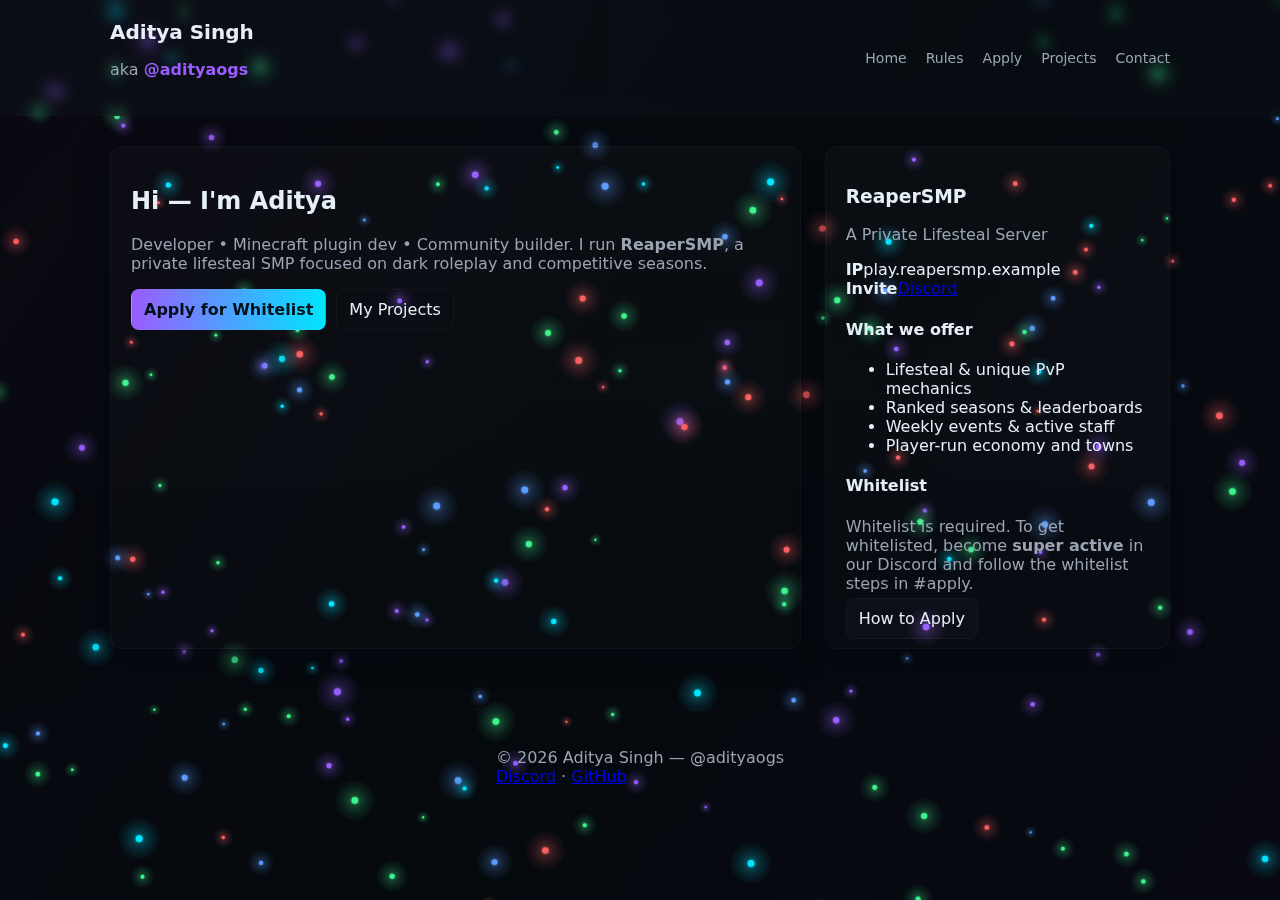
<file: index.html>
<!doctype html>
<html lang="en">
<head>
  <meta charset="utf-8" />
  <meta name="viewport" content="width=device-width,initial-scale=1" />
  <title>Home — Aditya Singh | ReaperSMP</title>
  <meta name="description" content="Aditya Singh (adityaogs) — ReaperSMP & projects." />
  <link rel="stylesheet" href="style.css" />
</head>
<body class="accent-purple">
  <div class="bg-wrap">
    <canvas id="bgCanvas"></canvas>
    <div class="gradient-overlay"></div>
  </div>
  
<header class="nav">
  <div class="container nav-inner">
    <div class="brand">
      <h1>Aditya Singh</h1>
      <p class="muted">aka <span class="highlight">@adityaogs</span></p>
    </div>
    <nav class="links">
      <a href="index.html">Home</a>
      <a href="rules.html">Rules</a>
      <a href="apply.html">Apply</a>
      <a href="projects.html">Projects</a>
      <a href="contact.html">Contact</a>
    </nav>
  </div>
</header>

  <main class="container main-grid">
    <section id="about" class="card hero">
  <h2>Hi — I'm Aditya</h2>
  <p class="lead">Developer • Minecraft plugin dev • Community builder. I run <strong>ReaperSMP</strong>, a private lifesteal SMP focused on dark roleplay and competitive seasons.</p>
  <div class="actions">
    <a class="btn btn-primary" href="apply.html">Apply for Whitelist</a>
    <a class="btn" href="projects.html">My Projects</a>
  </div>
</section>

<aside class="card server-card" id="server">
  <h3>ReaperSMP</h3>
  <p class="muted">A Private Lifesteal Server</p>
  <div class="meta">
    <div><strong>IP</strong><span>play.reapersmp.example</span></div>
    <div><strong>Invite</strong><span><a class="link" href="https://discord.gg/your-server" target="_blank" rel="noreferrer">Discord</a></span></div>
  </div>
  <h4>What we offer</h4>
  <ul class="features">
    <li>Lifesteal & unique PvP mechanics</li>
    <li>Ranked seasons & leaderboards</li>
    <li>Weekly events & active staff</li>
    <li>Player-run economy and towns</li>
  </ul>
  <h4>Whitelist</h4>
  <p class="muted">Whitelist is required. To get whitelisted, become <strong>super active</strong> in our Discord and follow the whitelist steps in #apply.</p>
  <a class="btn btn-ghost" href="apply.html">How to Apply</a>
</aside>

  </main>
  
<footer class="footer">
  <div class="container foot-inner">
    <div>© <span id="year-footer"></span> Aditya Singh — <span class="muted">@adityaogs</span></div>
    <div class="foot-links"><a href="https://discord.gg/your-server" target="_blank" rel="noreferrer">Discord</a> · <a href="https://github.com/adityaogs" target="_blank" rel="noreferrer">GitHub</a></div>
  </div>
</footer>

  <script src="script.js"></script>
</body>
</html>
</file>
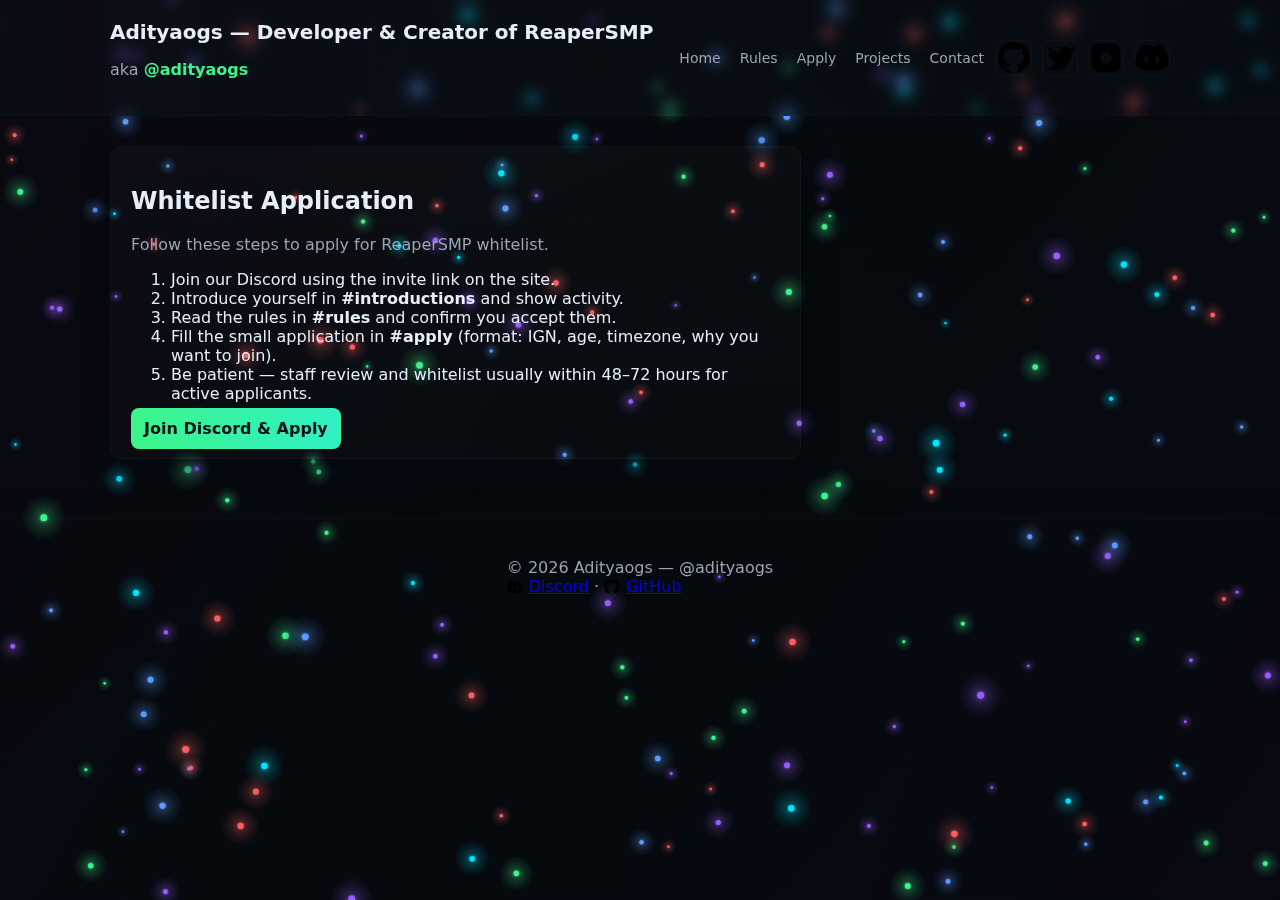
<file: apply.html>
<!doctype html>
<html lang="en">
<head>
  <meta charset="utf-8" />
  <meta name="viewport" content="width=device-width,initial-scale=1" />
  <title>Apply — ReaperSMP</title>
  <meta name="description" content="Adityaogs — ReaperSMP & projects." />
  <link rel="stylesheet" href="style.css" />
</head>
<body class="accent-green">
  <div class="bg-wrap"><canvas id="bgCanvas"></canvas><div class="gradient-overlay"></div></div>
  <header class="nav">
  <div class="container nav-inner">
    <div class="brand">
      <h1>Adityaogs — Developer &amp; Creator of ReaperSMP</h1>
      <p class="muted">aka <span class="highlight">@adityaogs</span></p>
    </div>
    <nav class="links">
      <a href="index.html">Home</a>
      <a href="rules.html">Rules</a>
      <a href="apply.html">Apply</a>
      <a href="projects.html">Projects</a>
      <a href="contact.html">Contact</a>
    </nav>
    <div class="socials">
      <a href="https://github.com/adityaogs" target="_blank" rel="noreferrer" title="GitHub"><img src="assets/icons/github.svg" alt="GitHub"></a>
      <a href="https://twitter.com/adityaogs" target="_blank" rel="noreferrer" title="Twitter"><img src="assets/icons/twitter.svg" alt="Twitter"></a>
      <a href="https://instagram.com/adityaogs" target="_blank" rel="noreferrer" title="Instagram"><img src="assets/icons/instagram.svg" alt="Instagram"></a>
      <a href="https://discord.gg/yourserver" target="_blank" rel="noreferrer" title="Discord"><img src="assets/icons/discord.svg" alt="Discord"></a>
    </div>
  </div>
</header>

  <main class="container main-grid">
    <section class="card">
  <h2>Whitelist Application</h2>
  <p class="muted">Follow these steps to apply for ReaperSMP whitelist.</p>
  <ol class="apply-steps">
    <li>Join our Discord using the invite link on the site.</li>
    <li>Introduce yourself in <strong>#introductions</strong> and show activity.</li>
    <li>Read the rules in <strong>#rules</strong> and confirm you accept them.</li>
    <li>Fill the small application in <strong>#apply</strong> (format: IGN, age, timezone, why you want to join).</li>
    <li>Be patient — staff review and whitelist usually within 48–72 hours for active applicants.</li>
  </ol>
  <a class="btn btn-primary" href="https://discord.gg/yourserver" target="_blank" rel="noreferrer">Join Discord & Apply</a>
</section>

  </main>
  <footer class="footer">
  <div class="container">
    <div>© <span id="year-footer"></span> Adityaogs — <span class="muted">@adityaogs</span></div>
    <div class="foot-links">
      <a href="https://discord.gg/yourserver" target="_blank" rel="noreferrer"><img src="assets/icons/discord.svg" alt="Discord" style="width:16px;height:16px;vertical-align:middle;margin-right:6px">Discord</a>
      · <a href="https://github.com/adityaogs" target="_blank" rel="noreferrer"><img src="assets/icons/github.svg" alt="GitHub" style="width:16px;height:16px;vertical-align:middle;margin-right:6px">GitHub</a>
    </div>
  </div>
</footer>

  <script src="script.js"></script>
</body>
</html>
</file>
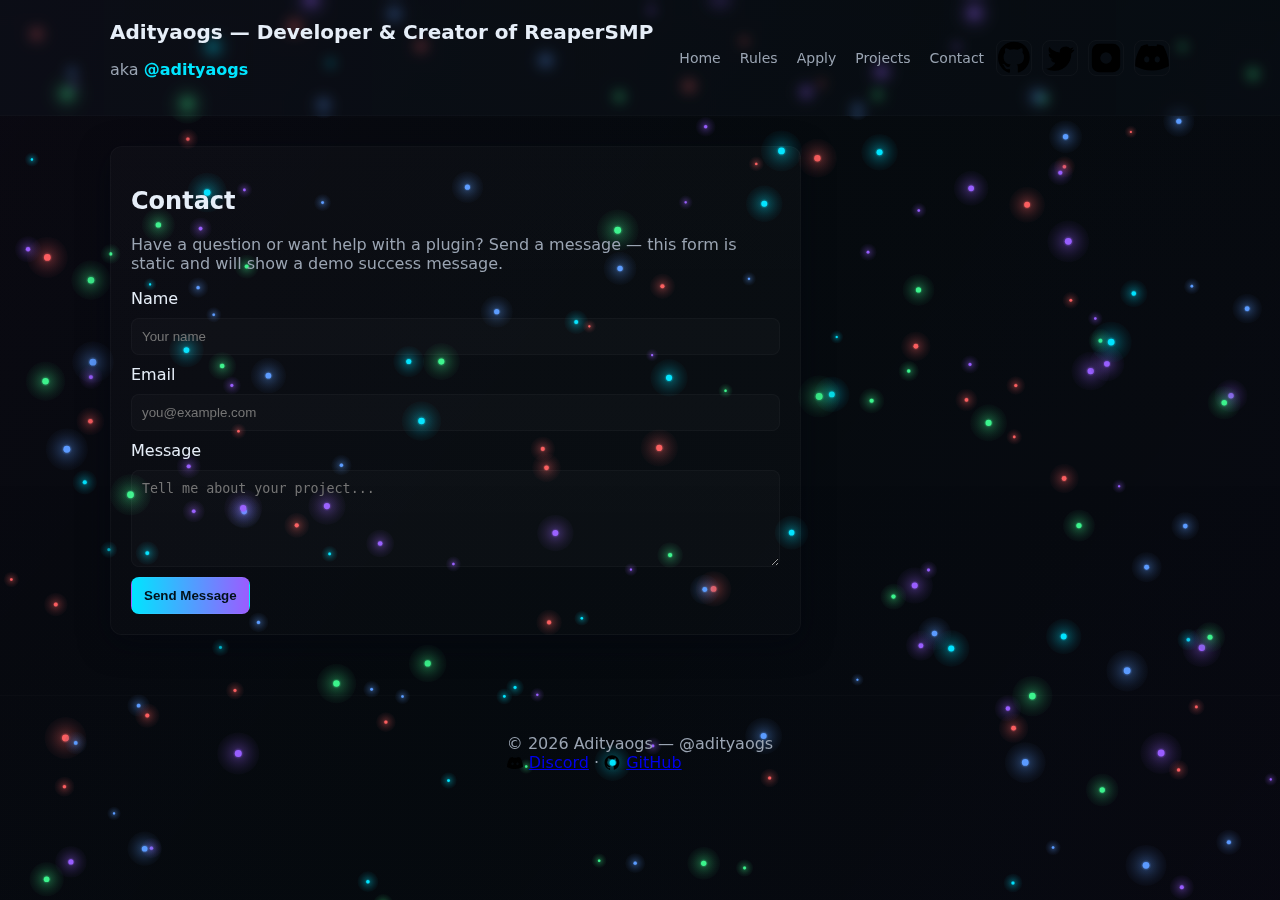
<file: contact.html>
<!doctype html>
<html lang="en">
<head>
  <meta charset="utf-8" />
  <meta name="viewport" content="width=device-width,initial-scale=1" />
  <title>Contact — Adityaogs</title>
  <meta name="description" content="Adityaogs — ReaperSMP & projects." />
  <link rel="stylesheet" href="style.css" />
</head>
<body class="accent-cyan">
  <div class="bg-wrap"><canvas id="bgCanvas"></canvas><div class="gradient-overlay"></div></div>
  <header class="nav">
  <div class="container nav-inner">
    <div class="brand">
      <h1>Adityaogs — Developer &amp; Creator of ReaperSMP</h1>
      <p class="muted">aka <span class="highlight">@adityaogs</span></p>
    </div>
    <nav class="links">
      <a href="index.html">Home</a>
      <a href="rules.html">Rules</a>
      <a href="apply.html">Apply</a>
      <a href="projects.html">Projects</a>
      <a href="contact.html">Contact</a>
    </nav>
    <div class="socials">
      <a href="https://github.com/adityaogs" target="_blank" rel="noreferrer" title="GitHub"><img src="assets/icons/github.svg" alt="GitHub"></a>
      <a href="https://twitter.com/adityaogs" target="_blank" rel="noreferrer" title="Twitter"><img src="assets/icons/twitter.svg" alt="Twitter"></a>
      <a href="https://instagram.com/adityaogs" target="_blank" rel="noreferrer" title="Instagram"><img src="assets/icons/instagram.svg" alt="Instagram"></a>
      <a href="https://discord.gg/yourserver" target="_blank" rel="noreferrer" title="Discord"><img src="assets/icons/discord.svg" alt="Discord"></a>
    </div>
  </div>
</header>

  <main class="container main-grid">
    <section class="card contact">
  <h2>Contact</h2>
  <p class="muted">Have a question or want help with a plugin? Send a message — this form is static and will show a demo success message.</p>
  <form id="contactForm" class="form">
    <label for="name">Name</label>
    <input id="name" name="name" type="text" placeholder="Your name" required />
    <label for="email">Email</label>
    <input id="email" name="email" type="email" placeholder="you@example.com" required />
    <label for="message">Message</label>
    <textarea id="message" name="message" rows="5" placeholder="Tell me about your project..." required></textarea>
    <div class="form-actions">
      <button type="submit" class="btn btn-primary">Send Message</button>
    </div>
  </form>
</section>

  </main>
  <footer class="footer">
  <div class="container">
    <div>© <span id="year-footer"></span> Adityaogs — <span class="muted">@adityaogs</span></div>
    <div class="foot-links">
      <a href="https://discord.gg/yourserver" target="_blank" rel="noreferrer"><img src="assets/icons/discord.svg" alt="Discord" style="width:16px;height:16px;vertical-align:middle;margin-right:6px">Discord</a>
      · <a href="https://github.com/adityaogs" target="_blank" rel="noreferrer"><img src="assets/icons/github.svg" alt="GitHub" style="width:16px;height:16px;vertical-align:middle;margin-right:6px">GitHub</a>
    </div>
  </div>
</footer>

  <script src="script.js"></script>
</body>
</html>
</file>
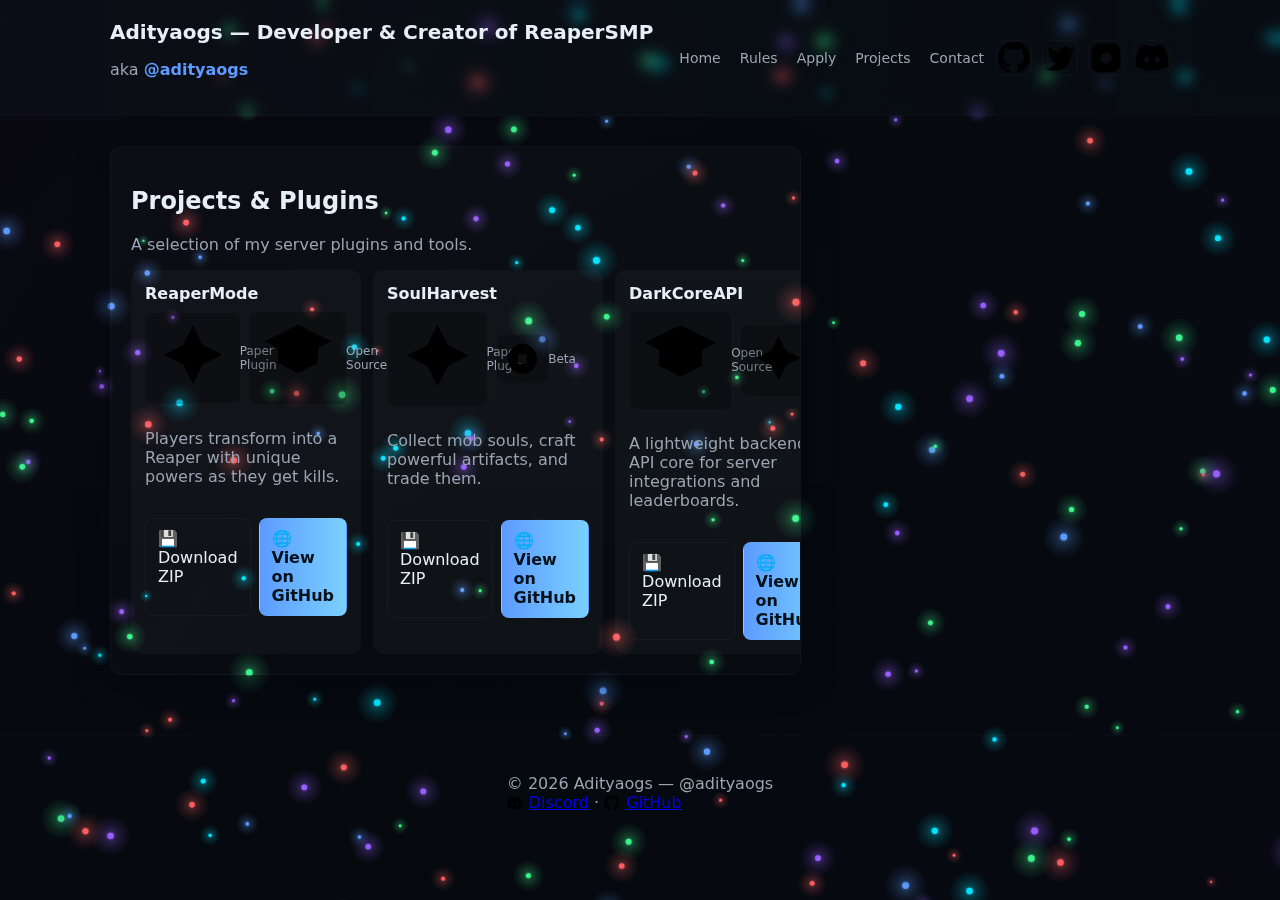
<file: projects.html>
<!doctype html>
<html lang="en">
<head>
  <meta charset="utf-8" />
  <meta name="viewport" content="width=device-width,initial-scale=1" />
  <title>Projects — Adityaogs</title>
  <meta name="description" content="Adityaogs — ReaperSMP & projects." />
  <link rel="stylesheet" href="style.css" />
</head>
<body class="accent-blue">
  <div class="bg-wrap"><canvas id="bgCanvas"></canvas><div class="gradient-overlay"></div></div>
  <header class="nav">
  <div class="container nav-inner">
    <div class="brand">
      <h1>Adityaogs — Developer &amp; Creator of ReaperSMP</h1>
      <p class="muted">aka <span class="highlight">@adityaogs</span></p>
    </div>
    <nav class="links">
      <a href="index.html">Home</a>
      <a href="rules.html">Rules</a>
      <a href="apply.html">Apply</a>
      <a href="projects.html">Projects</a>
      <a href="contact.html">Contact</a>
    </nav>
    <div class="socials">
      <a href="https://github.com/adityaogs" target="_blank" rel="noreferrer" title="GitHub"><img src="assets/icons/github.svg" alt="GitHub"></a>
      <a href="https://twitter.com/adityaogs" target="_blank" rel="noreferrer" title="Twitter"><img src="assets/icons/twitter.svg" alt="Twitter"></a>
      <a href="https://instagram.com/adityaogs" target="_blank" rel="noreferrer" title="Instagram"><img src="assets/icons/instagram.svg" alt="Instagram"></a>
      <a href="https://discord.gg/yourserver" target="_blank" rel="noreferrer" title="Discord"><img src="assets/icons/discord.svg" alt="Discord"></a>
    </div>
  </div>
</header>

  <main class="container main-grid">
    <section class="card">
  <h2>Projects & Plugins</h2>
  <p class="muted">A selection of my server plugins and tools.</p>
  <div class="project-grid">
    <article class="project">
      <h4>ReaperMode</h4>
      <div class="badges">
        <span class="badge"><img src="assets/icons/badge-plugin.svg" alt=""> Paper Plugin</span>
        <span class="badge"><img src="assets/icons/badge-oss.svg" alt=""> Open Source</span>
      </div>
      <p class="muted small-note">Players transform into a Reaper with unique powers as they get kills.</p>
      <div style="margin-top:8px;display:flex;gap:8px">
        <a class="btn" href="downloads/reapermode.zip" download>💾 Download ZIP</a>
        <a class="btn btn-primary" href="https://github.com/adityaogs/reapermode" target="_blank" rel="noreferrer">🌐 View on GitHub</a>
      </div>
    </article>

    <article class="project">
      <h4>SoulHarvest</h4>
      <div class="badges">
        <span class="badge"><img src="assets/icons/badge-plugin.svg" alt=""> Paper Plugin</span>
        <span class="badge"><img src="assets/icons/badge-beta.svg" alt=""> Beta</span>
      </div>
      <p class="muted small-note">Collect mob souls, craft powerful artifacts, and trade them.</p>
      <div style="margin-top:8px;display:flex;gap:8px">
        <a class="btn" href="downloads/soulharvest.zip" download>💾 Download ZIP</a>
        <a class="btn btn-primary" href="https://github.com/adityaogs/soulharvest" target="_blank" rel="noreferrer">🌐 View on GitHub</a>
      </div>
    </article>

    <article class="project">
      <h4>DarkCoreAPI</h4>
      <div class="badges">
        <span class="badge"><img src="assets/icons/badge-oss.svg" alt=""> Open Source</span>
        <span class="badge"><img src="assets/icons/badge-plugin.svg" alt=""> Dev Tool</span>
      </div>
      <p class="muted small-note">A lightweight backend API core for server integrations and leaderboards.</p>
      <div style="margin-top:8px;display:flex;gap:8px">
        <a class="btn" href="downloads/darkcoreapi.zip" download>💾 Download ZIP</a>
        <a class="btn btn-primary" href="https://github.com/adityaogs/darkcoreapi" target="_blank" rel="noreferrer">🌐 View on GitHub</a>
      </div>
    </article>
  </div>
</section>

  </main>
  <footer class="footer">
  <div class="container">
    <div>© <span id="year-footer"></span> Adityaogs — <span class="muted">@adityaogs</span></div>
    <div class="foot-links">
      <a href="https://discord.gg/yourserver" target="_blank" rel="noreferrer"><img src="assets/icons/discord.svg" alt="Discord" style="width:16px;height:16px;vertical-align:middle;margin-right:6px">Discord</a>
      · <a href="https://github.com/adityaogs" target="_blank" rel="noreferrer"><img src="assets/icons/github.svg" alt="GitHub" style="width:16px;height:16px;vertical-align:middle;margin-right:6px">GitHub</a>
    </div>
  </div>
</footer>

  <script src="script.js"></script>
</body>
</html>
</file>
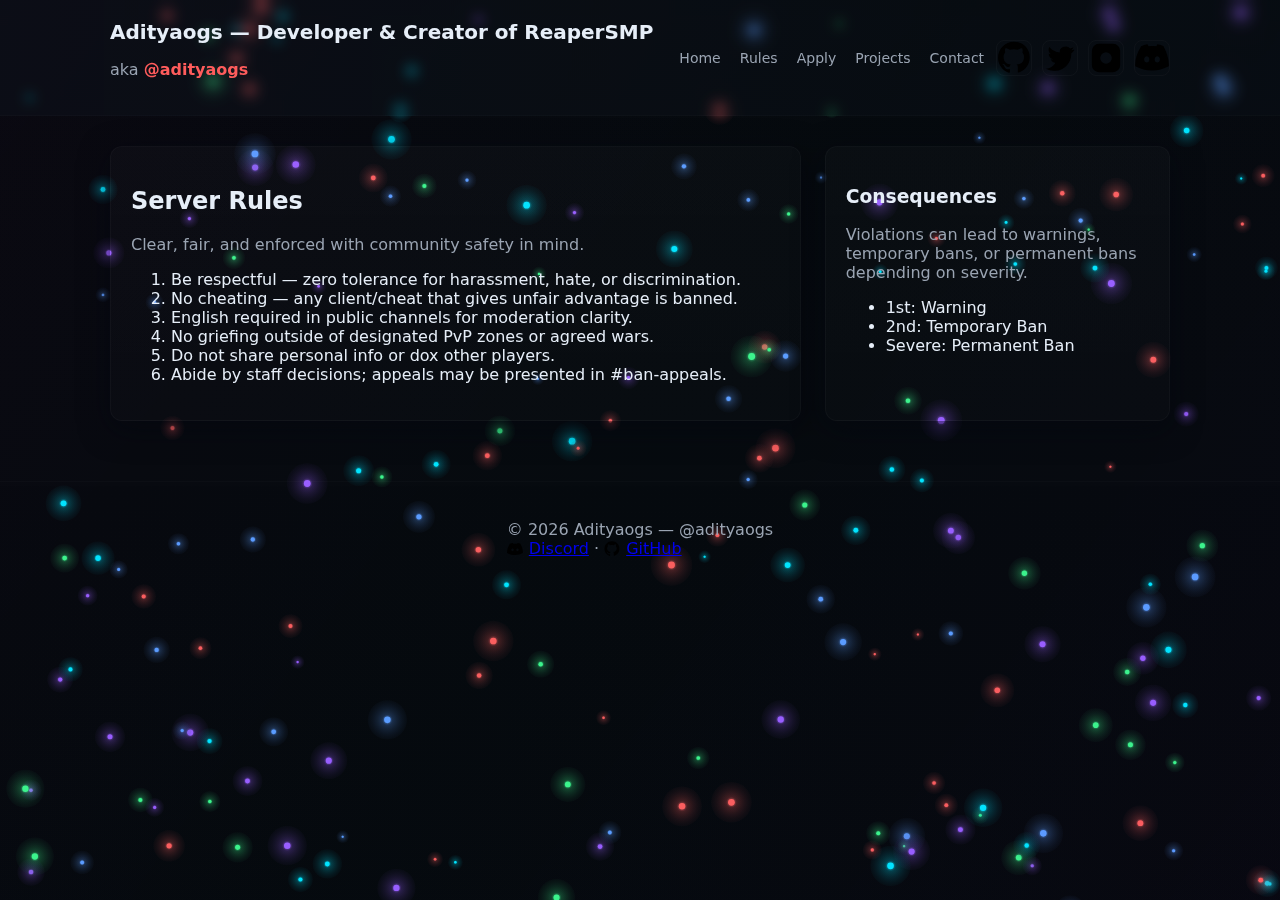
<file: rules.html>
<!doctype html>
<html lang="en">
<head>
  <meta charset="utf-8" />
  <meta name="viewport" content="width=device-width,initial-scale=1" />
  <title>Rules — ReaperSMP</title>
  <meta name="description" content="Adityaogs — ReaperSMP & projects." />
  <link rel="stylesheet" href="style.css" />
</head>
<body class="accent-red">
  <div class="bg-wrap"><canvas id="bgCanvas"></canvas><div class="gradient-overlay"></div></div>
  <header class="nav">
  <div class="container nav-inner">
    <div class="brand">
      <h1>Adityaogs — Developer &amp; Creator of ReaperSMP</h1>
      <p class="muted">aka <span class="highlight">@adityaogs</span></p>
    </div>
    <nav class="links">
      <a href="index.html">Home</a>
      <a href="rules.html">Rules</a>
      <a href="apply.html">Apply</a>
      <a href="projects.html">Projects</a>
      <a href="contact.html">Contact</a>
    </nav>
    <div class="socials">
      <a href="https://github.com/adityaogs" target="_blank" rel="noreferrer" title="GitHub"><img src="assets/icons/github.svg" alt="GitHub"></a>
      <a href="https://twitter.com/adityaogs" target="_blank" rel="noreferrer" title="Twitter"><img src="assets/icons/twitter.svg" alt="Twitter"></a>
      <a href="https://instagram.com/adityaogs" target="_blank" rel="noreferrer" title="Instagram"><img src="assets/icons/instagram.svg" alt="Instagram"></a>
      <a href="https://discord.gg/yourserver" target="_blank" rel="noreferrer" title="Discord"><img src="assets/icons/discord.svg" alt="Discord"></a>
    </div>
  </div>
</header>

  <main class="container main-grid">
    <section class="card">
  <h2>Server Rules</h2>
  <p class="muted">Clear, fair, and enforced with community safety in mind.</p>
  <ol class="rules-list">
    <li>Be respectful — zero tolerance for harassment, hate, or discrimination.</li>
    <li>No cheating — any client/cheat that gives unfair advantage is banned.</li>
    <li>English required in public channels for moderation clarity.</li>
    <li>No griefing outside of designated PvP zones or agreed wars.</li>
    <li>Do not share personal info or dox other players.</li>
    <li>Abide by staff decisions; appeals may be presented in #ban-appeals.</li>
  </ol>
</section>

<section class="card">
  <h3>Consequences</h3>
  <p class="muted">Violations can lead to warnings, temporary bans, or permanent bans depending on severity.</p>
  <ul class="features">
    <li>1st: Warning</li>
    <li>2nd: Temporary Ban</li>
    <li>Severe: Permanent Ban</li>
  </ul>
</section>

  </main>
  <footer class="footer">
  <div class="container">
    <div>© <span id="year-footer"></span> Adityaogs — <span class="muted">@adityaogs</span></div>
    <div class="foot-links">
      <a href="https://discord.gg/yourserver" target="_blank" rel="noreferrer"><img src="assets/icons/discord.svg" alt="Discord" style="width:16px;height:16px;vertical-align:middle;margin-right:6px">Discord</a>
      · <a href="https://github.com/adityaogs" target="_blank" rel="noreferrer"><img src="assets/icons/github.svg" alt="GitHub" style="width:16px;height:16px;vertical-align:middle;margin-right:6px">GitHub</a>
    </div>
  </div>
</footer>

  <script src="script.js"></script>
</body>
</html>
</file>
<file: style.css>
:root{
  --bg:#06060a;
  --muted:#9aa4b2;
  --accent1:#9b5cff;
  --accent2:#00e5ff;
  --glass: rgba(255,255,255,0.03);
}
body.accent-purple{--accent1:#9b5cff;--accent2:#00e5ff}
body.accent-red{--accent1:#ff5c5c;--accent2:#ff9b5c}
body.accent-green{--accent1:#3cf58a;--accent2:#2ff0c5}
body.accent-blue{--accent1:#5c9bff;--accent2:#7ad0ff}
body.accent-cyan{--accent1:#00e5ff;--accent2:#9b5cff}

*{box-sizing:border-box}
html,body{height:100%}
body{margin:0;font-family:Inter,system-ui,Arial;background:var(--bg);color:#e6eef8;-webkit-font-smoothing:antialiased;overflow-x:hidden}
.container{max-width:1100px;margin:0 auto;padding:20px}
.nav{position:sticky;top:0;background:linear-gradient(90deg,rgba(15,23,32,0.35),rgba(15,23,32,0.18));border-bottom:1px solid rgba(255,255,255,0.02);backdrop-filter:blur(6px)}
.nav-inner{display:flex;align-items:center;justify-content:space-between}
.brand h1{margin:0;font-size:20px}
.links a{color:var(--muted);text-decoration:none;margin-left:14px;font-size:14px}
.links a:hover{color:var(--accent1)}

/* social icons */
.socials{display:flex;gap:10px;align-items:center}
.socials a{display:inline-flex;width:36px;height:36px;border-radius:8px;align-items:center;justify-content:center;background:transparent;border:1px solid rgba(255,255,255,0.03);color:inherit;text-decoration:none}
.socials a svg{width:18px;height:18px;display:block;opacity:0.95}
.socials a:hover{box-shadow:0 8px 28px rgba(0,0,0,0.6), 0 0 18px var(--accent1);transform:translateY(-3px);transition:all .18s ease}

/* main grid */
.main-grid{display:grid;grid-template-columns:2fr 1fr;gap:24px;padding-top:30px;padding-bottom:60px}
@media(max-width:880px){.main-grid{grid-template-columns:1fr}.nav-inner{flex-direction:column}}

/* cards */
.card{background:linear-gradient(180deg,rgba(255,255,255,0.02),rgba(255,255,255,0.01));border:1px solid rgba(255,255,255,0.03);padding:20px;border-radius:12px;box-shadow:0 8px 30px rgba(3,6,15,0.6);position:relative;overflow:hidden}
.lead{color:var(--muted);margin-top:8px}
.actions{margin-top:14px;display:flex;gap:10px}
.btn{padding:10px 12px;border-radius:8px;border:1px solid rgba(255,255,255,0.04);background:transparent;color:inherit;text-decoration:none}
.btn-primary{background:linear-gradient(90deg,var(--accent1),var(--accent2));color:#021019;font-weight:600}
.btn-ghost{background:rgba(255,255,255,0.02)}

/* projects */
.project-grid{display:grid;grid-template-columns:repeat(3,1fr);gap:12px}
@media(max-width:900px){.project-grid{grid-template-columns:repeat(2,1fr)}}
@media(max-width:600px){.project-grid{grid-template-columns:1fr}}
.project{padding:14px;border-radius:10px;background:var(--glass);display:flex;flex-direction:column;gap:8px}
.project h4{margin:0}
.badges{display:flex;gap:8px;align-items:center}
.badge{display:inline-flex;align-items:center;gap:8px;padding:6px 8px;border-radius:8px;background:rgba(0,0,0,0.25);font-size:12px;color:var(--muted);border:1px solid rgba(255,255,255,0.02)}
.badge svg{width:14px;height:14px;opacity:0.9}

/* contact form */
.form{display:flex;flex-direction:column;gap:10px;margin-top:8px}
.form input,.form textarea{background:rgba(255,255,255,0.02);border:1px solid rgba(255,255,255,0.03);padding:10px;border-radius:8px;color:inherit;outline:none}
.form input:focus,.form textarea:focus{box-shadow:0 6px 24px rgba(0,0,0,0.6);border-color:rgba(155,92,255,0.6)}

/* footer */
.footer{border-top:1px solid rgba(255,255,255,0.02);padding:18px 0;color:var(--muted);display:flex;justify-content:space-between;align-items:center}

/* small utilities */
.muted{color:var(--muted)}
.highlight{color:var(--accent1);font-weight:700}

/* background canvas */
.bg-wrap{position:fixed;inset:0;z-index:-2;overflow:hidden}
#bgCanvas{width:100%;height:100%;display:block}
.gradient-overlay{position:fixed;inset:0;background:linear-gradient(180deg,rgba(6,6,10,0.45),rgba(6,6,10,0.55));mix-blend-mode:screen;z-index:-1}

/* toast */
.toast{position:fixed;right:24px;bottom:24px;background:linear-gradient(90deg,var(--accent2),var(--accent1));color:#021019;padding:12px 16px;border-radius:12px;box-shadow:0 12px 40px rgba(2,4,8,0.6);transform:translateY(20px);opacity:0;pointer-events:none}
</file>
